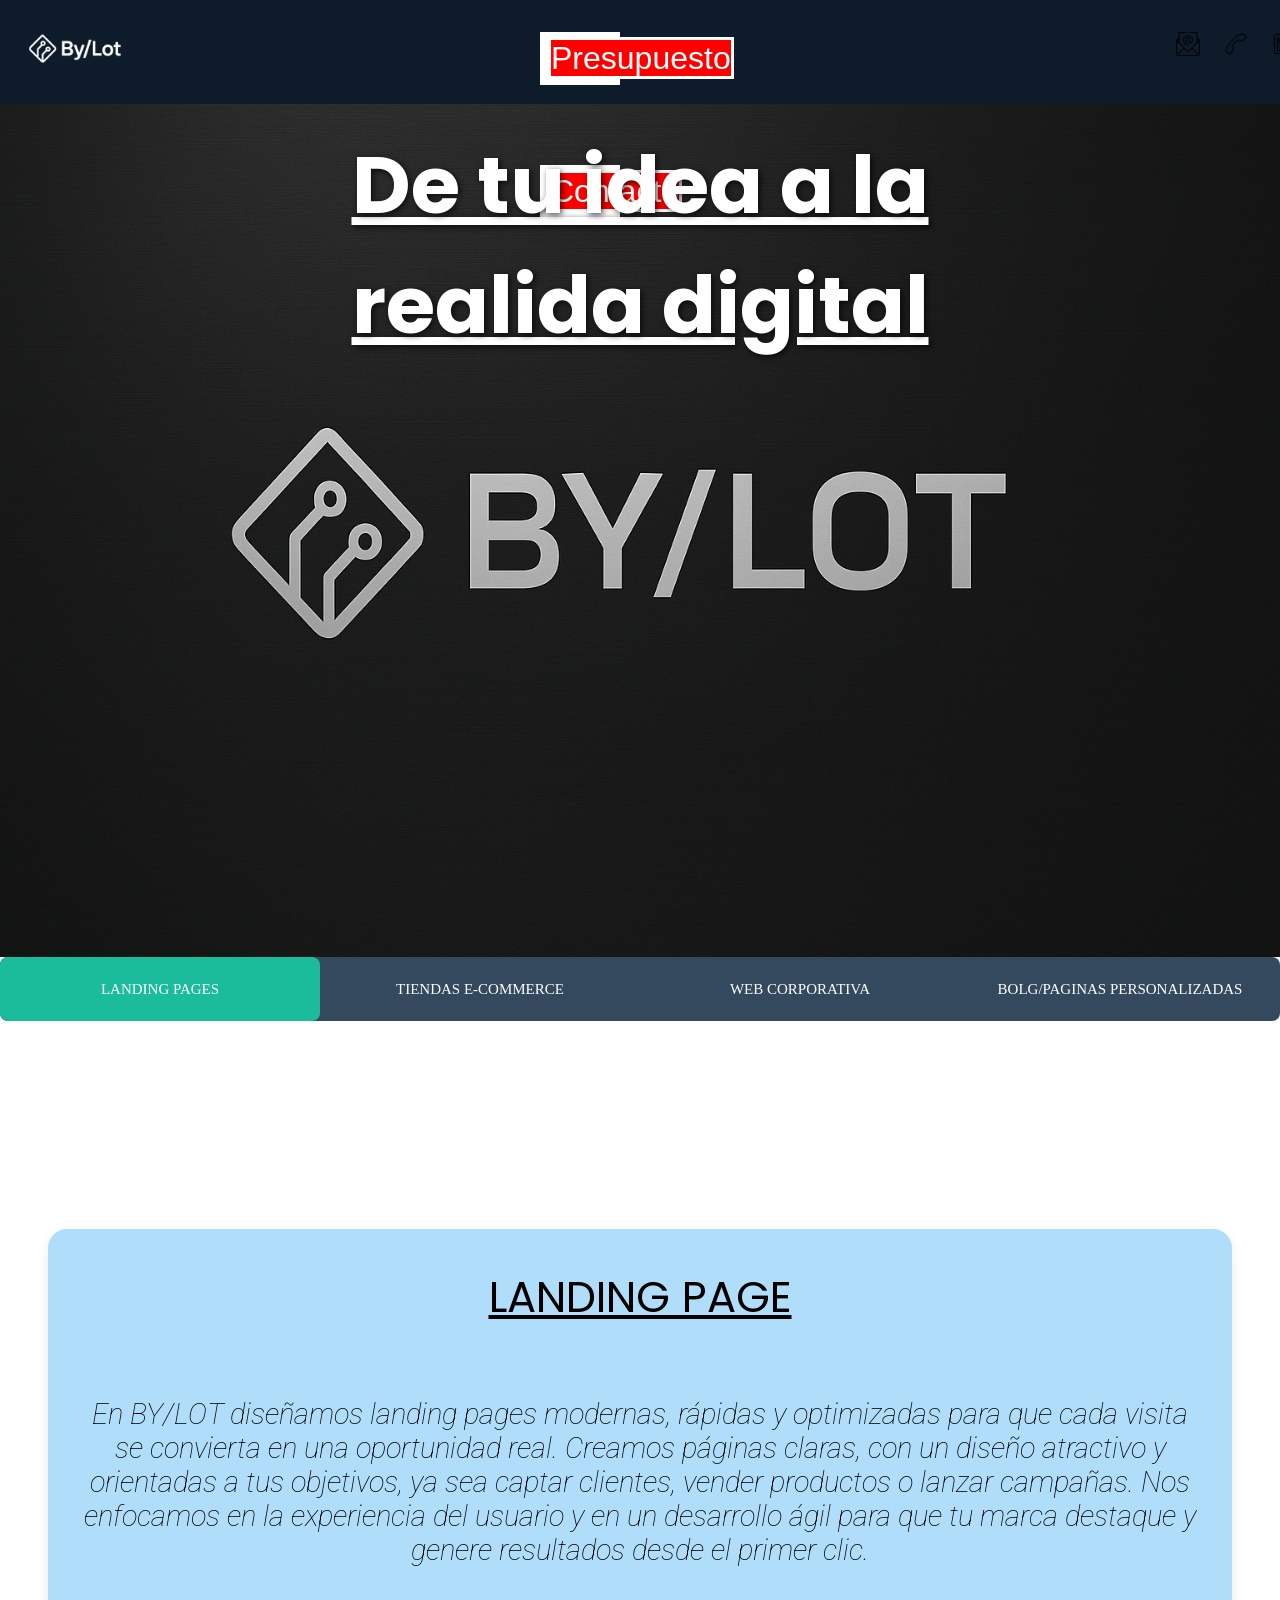
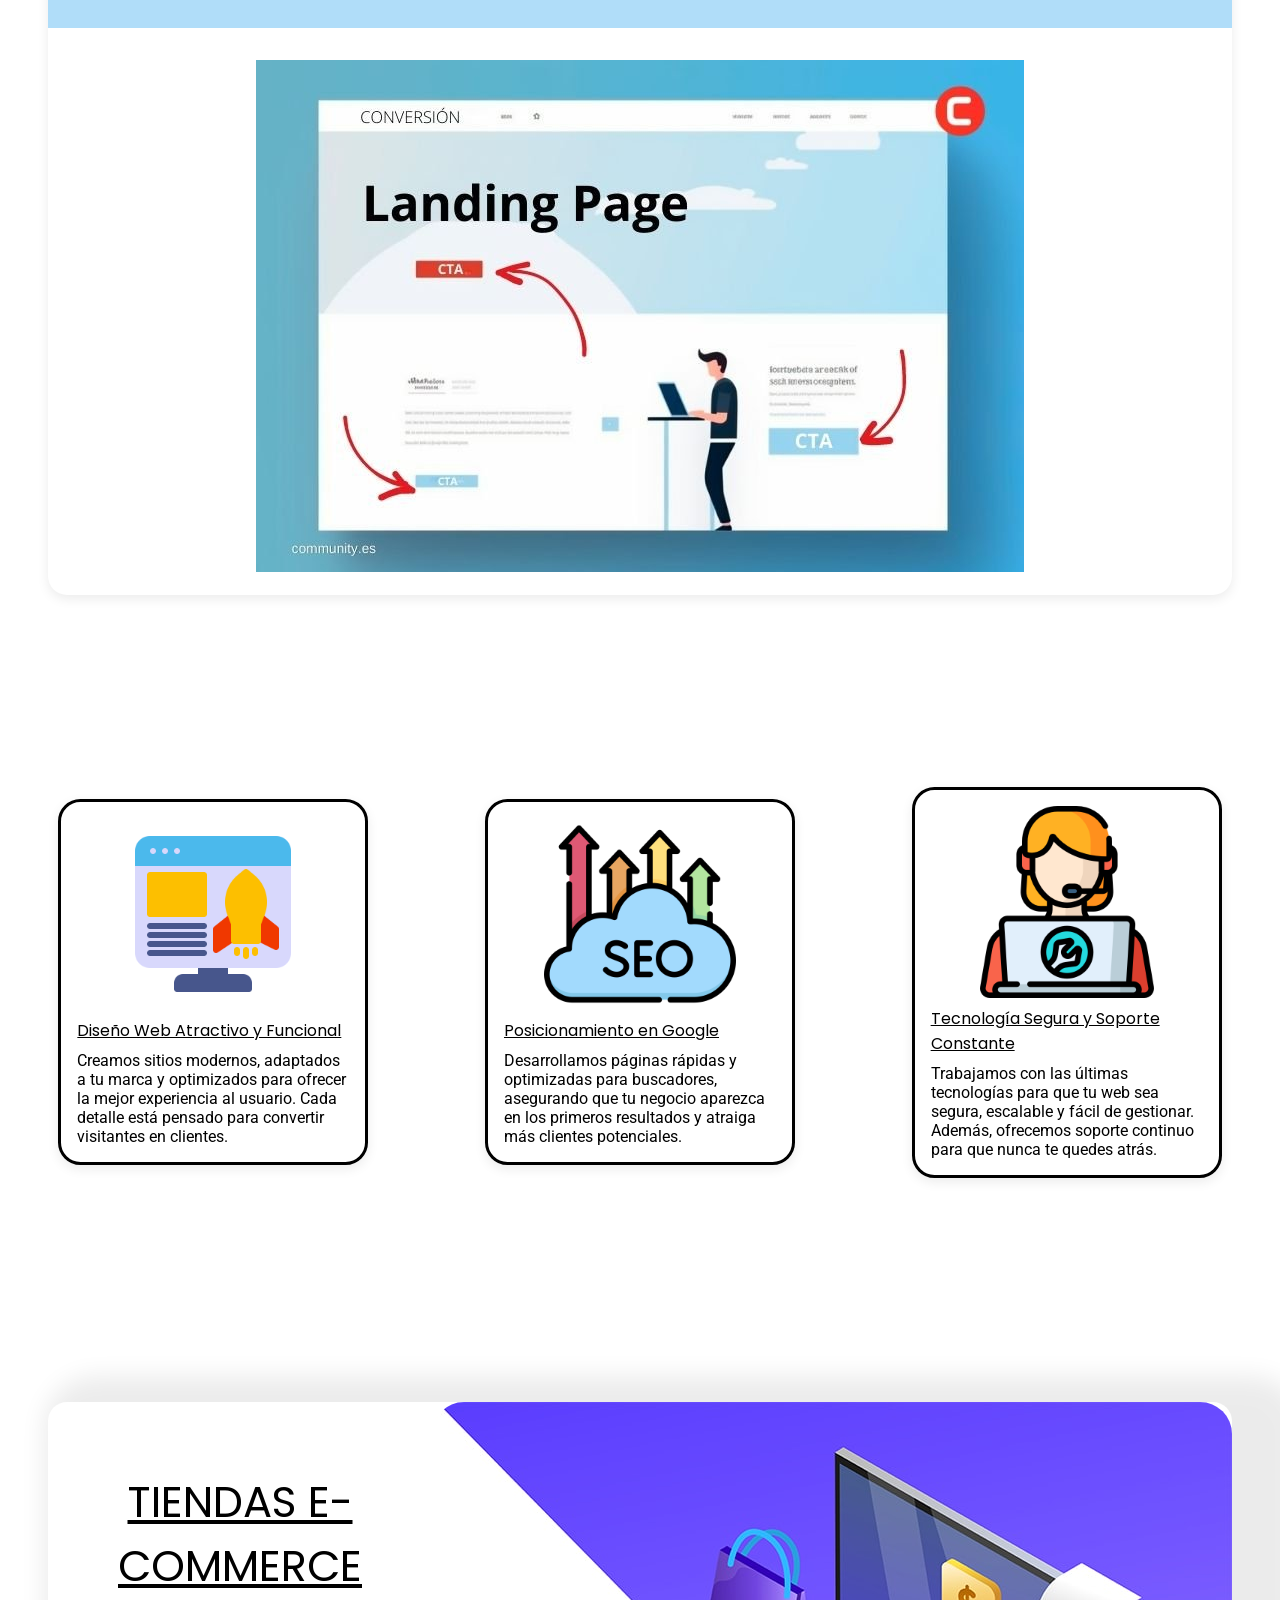
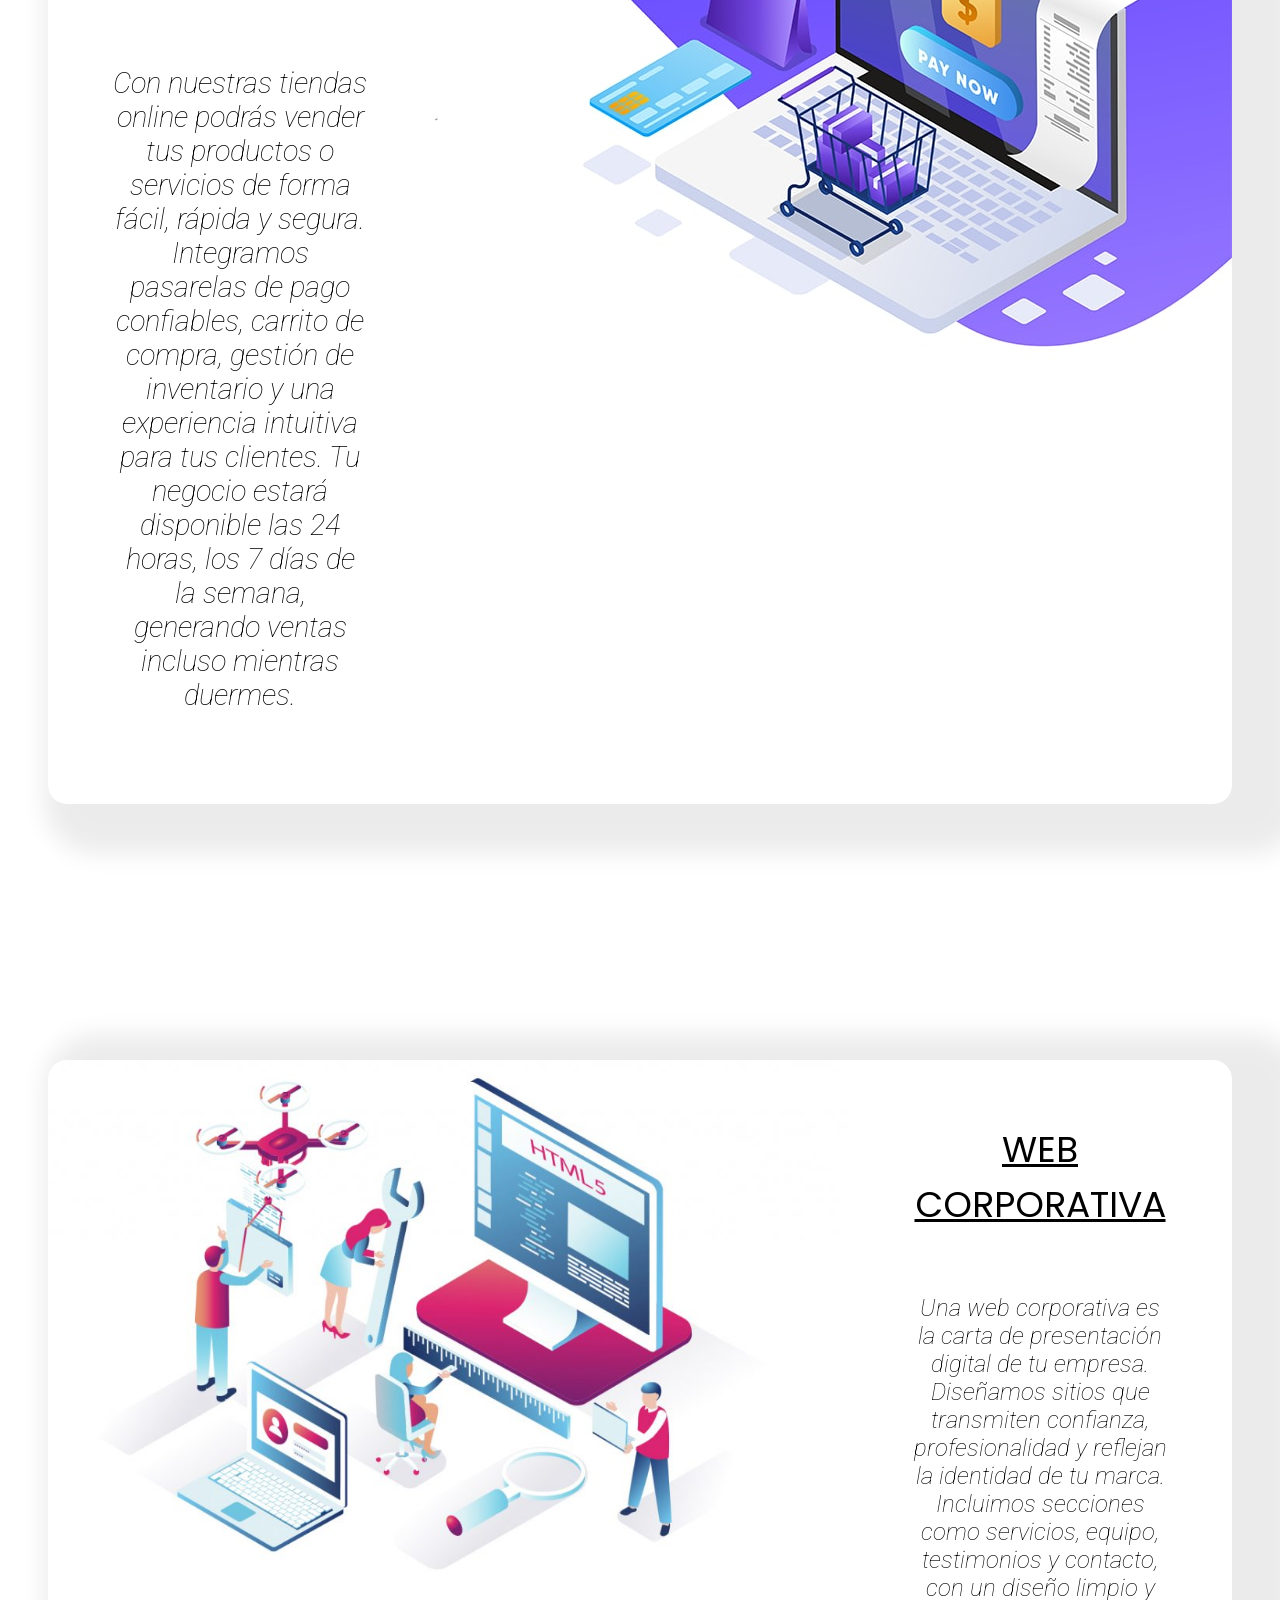
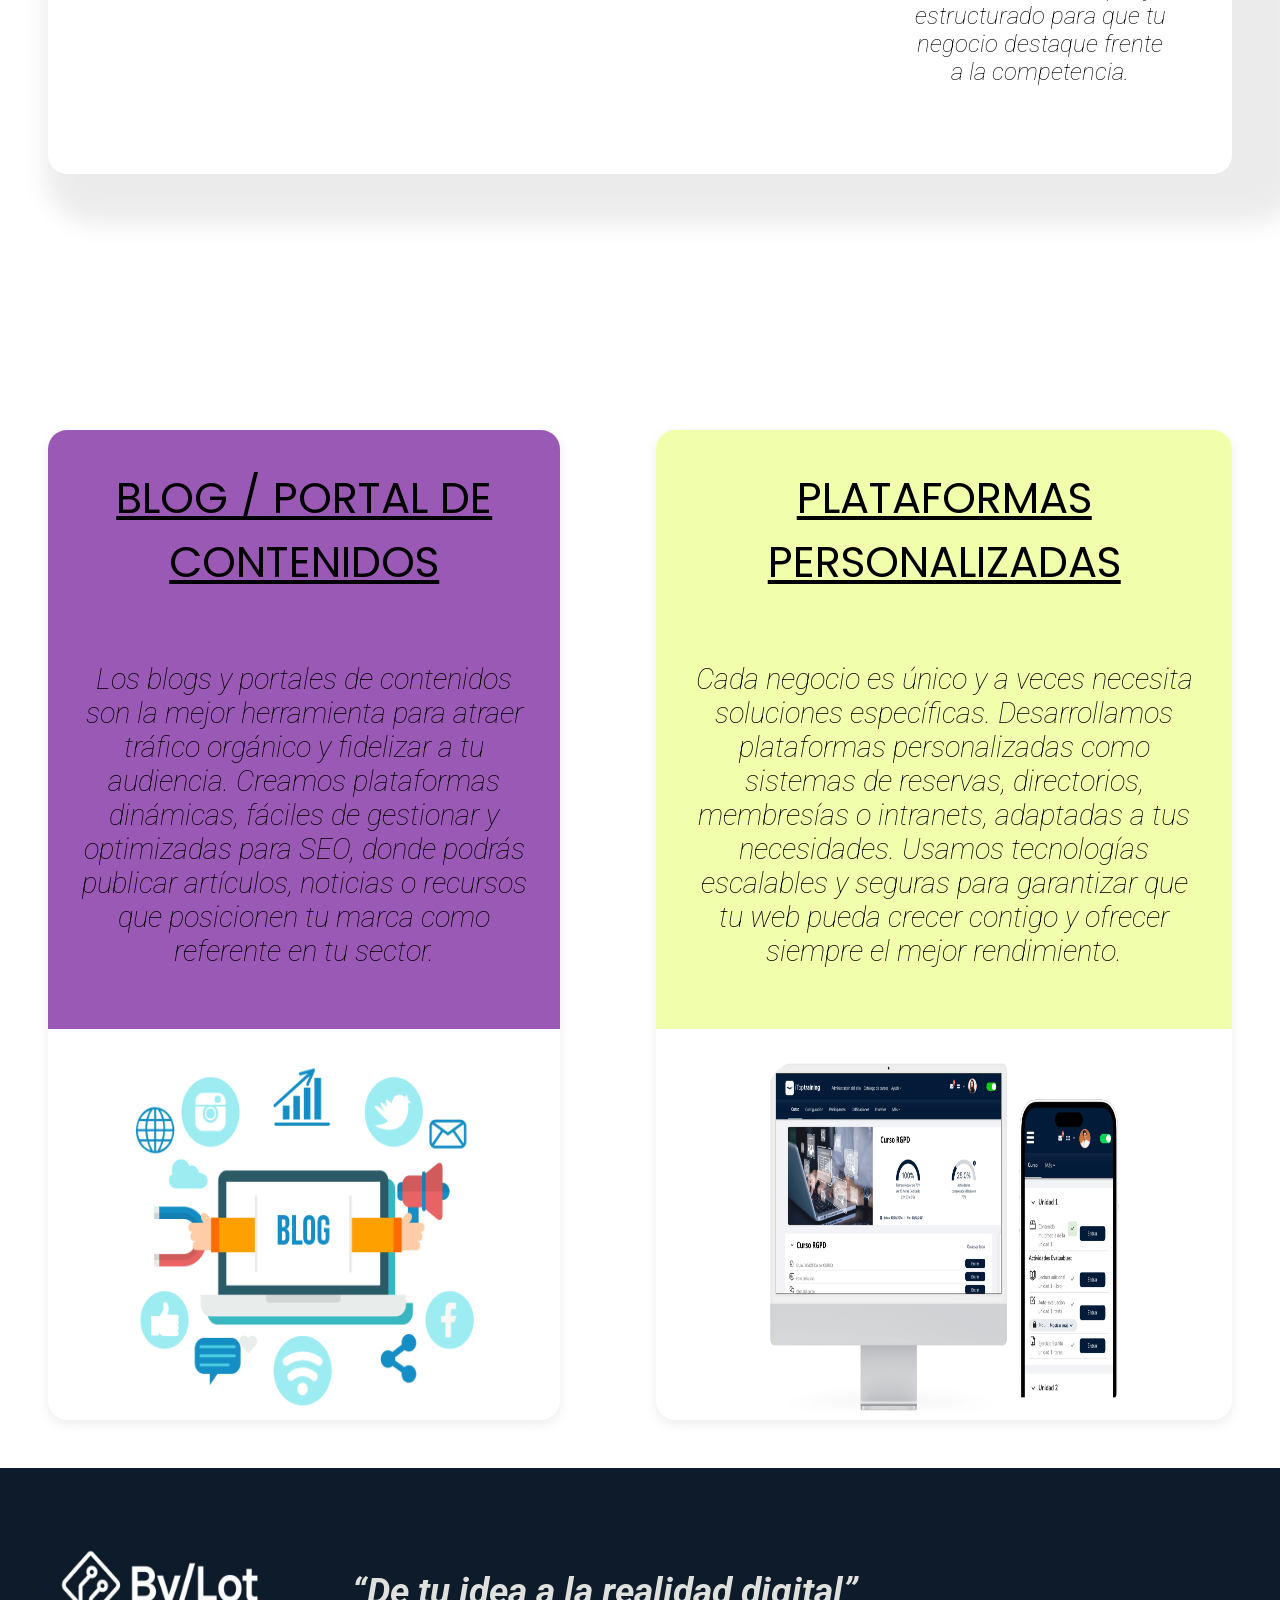
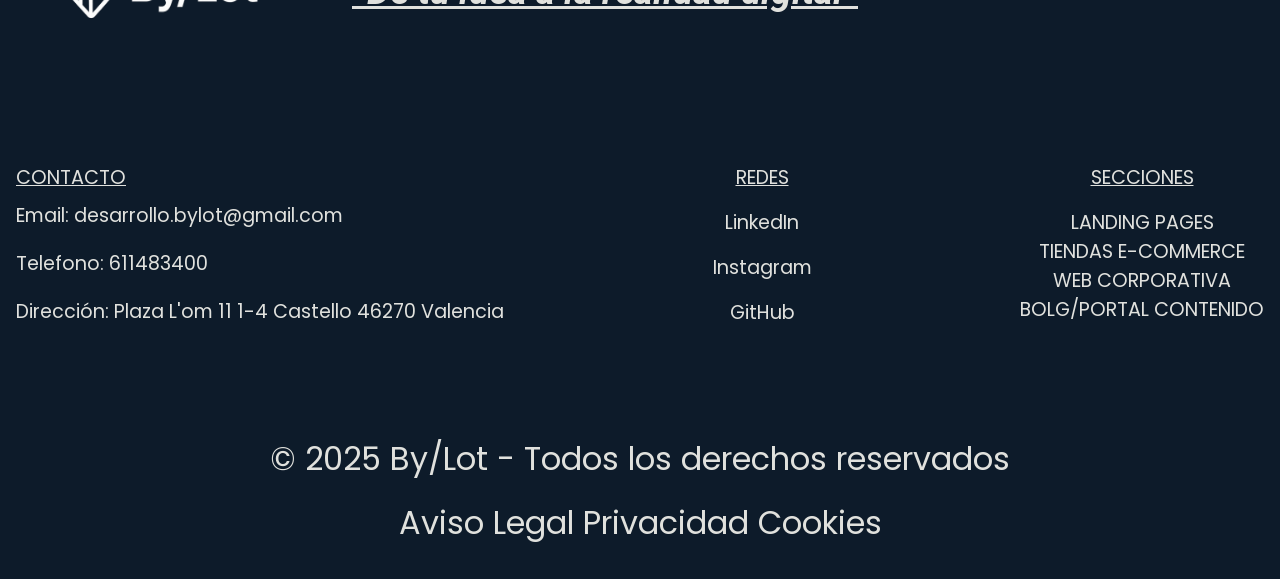
<file: index.html>
<!DOCTYPE html>
<html lang="es">
<head>
    <meta charset="UTF-8">
    <meta name="viewport" content="width=device-width, initial-scale=1.0">
    <title>Desarrollo y diseño web By/Lot</title>
    <link rel="preconnect" href="https://fonts.googleapis.com">
    <link rel="preconnect" href="https://fonts.gstatic.com" crossorigin>
    <link href="https://fonts.googleapis.com/css2?family=Poppins:ital,wght@0,100;0,200;0,300;0,400;0,500;0,600;0,700;0,800;0,900;1,100;1,200;1,300;1,400;1,500;1,600;1,700;1,800;1,900&display=swap" rel="stylesheet">
    <link href="https://fonts.googleapis.com/css2?family=Roboto:ital,wght@0,100..900;1,100..900&display=swap" rel="stylesheet">
    <link rel="stylesheet" href="./css/layout/header.css">
    <link rel="stylesheet" href="./css/layout/nav.css">
    <link rel="stylesheet" href="./css/layout/footer.css">
    <link rel="stylesheet" href="./css/layout/body.css">
    <link rel="stylesheet" href="./css/pages/main-index.css">
    <script src="./js/main.js"  type="module" ></script>
</head>
<body id="body-index">
    <header id="header-index" class="header">
        <div class="contenedor-enlaces-header" id="contenedor-header">
            <div class="contenedor-logo" id="logoHeader">
                <picture>
                    <img alt="logo-empresa" class="logo-empresa-header" src="img/logo-empresa.png">
                </picture>
            </div>
            <div class="contenedor-opciones">
                <ul class="contenedor-opciones-header">
                    <li class="contenedor-enlace-pagina"><a href="view/presupuesto.html" class="enlace-pagina">presupuesto</a></li>
                    <li class="contenedor-enlace-pagina"><a href="view/contacto.html" class="enlace-pagina">contacto</a></li>
                </ul>
            </div>
            <div class="contenedor-enlaces-rrss">
                <picture class="desplegable">
                    <img alt="menu desplegable" src="img/icons/icono-menu.png" id="fotoMenu">
                </picture> 
                <ul class="enlaces-rrss">
                    <li>
                        <a href="view/presupuesto.html">
                            <picture>
                                <img class="icon-header" alt="icono-correo" src="img/icons/icon-mail.png">
                            </picture>
                        </a>
                    </li>
                    <li>
                        <a>
                            <picture>
                                <img class="icon-header" alt="icono-telefono" src="img/icons/icon-telefono.png">
                            </picture>
                        </a>
                    </li>
                    <li>
                        <a href="https://www.linkedin.com/company/bylot-web-development/about/?viewAsMember=true">
                            <picture>
                                <img class="icon-header" alt="icono-linkedin" src="img/icons/icon-linkedin.png">
                            </picture>
                        </a>
                    </li>
                </ul>
            </div>
        </div>
        <div class="contendor-imagen-header" id="imagenHeader">
            <picture id="bannerScritorio">
                <img alt="banner para escritorio" class="foto-header-main" src="img/foto-header-main.png">
            </picture>
        </div>
        <div class="contendor-imagen-header">
            <picture id="bannerMobil">
                <img alt="Banner para mobil" class="foto-header-main" src="img/banner-mobil-azul.png">
            </picture>
        </div>
        <div class="contenedor-slogan" id="sloganHeader">
            <div class="slogan" >
                <h1>De tu idea a la realida digital</h1>
            </div>
        </div>
    </header>
    <nav id="nav-index" class="nav"> 
        <div class="contenedor-enlaces-nav-mobil">
            <button id="botonServicios">Nuestros Servicios ▾</button>
        </div>
        <div class="contenedor-enlaces-nav" id="enlacesEscritorio">
            <a href="#landing-page-main" id="opcion1">Landing Pages</a>
            <a href="#ecommerce-main" id="opcion2">Tiendas E-Commerce</a>
            <a href="#webCorporativa-main" id="opcion3">Web Corporativa</a>
            <a href="#blog-main" id="opcion4">Bolg/Paginas Personalizadas</a>
            <div class="animation start-Landing Pages"></div>
        </div>
    </nav>
    <main id="main-index">
        <section class="contenedor-informacion-servicios-main" id="landing-page-main">
            <article class="deslizador-landingPage"></article>
            <article class="seccion-informacion" id="seccion-landingPage">
                <div class="info-seccion-main" id="informacionLanding">
                    <h2 id="titulo-landing-page" class="tituloInformacion"></h2>
                    <p id="descripcion-landing-page" class="contenidoInformacion"></p>
                </div>
                <div class="media-main" id="mediaMain">
                    <picture>
                        <img id="img-landing-page" alt="foto landing" class="foto-main">
                    </picture>
                </div>
            </article>
        </section>
        <section class="tarjetas-importantes">
            <div class="tarjeta-info">
                <picture class="contenedor-icono-tarjeta">
                    <img class="icono-tarjeta" alt="icono" src="img/icons/landing-page.png">
                </picture>
                <label class="titulo-tarjeta">Diseño Web Atractivo y Funcional</label>
                <label class="info-rapida-tarjeta">Creamos sitios modernos, adaptados a tu marca y optimizados para ofrecer la mejor
                    experiencia al usuario. Cada detalle
                    está pensado para convertir visitantes en clientes.</label>
            </div>
            <div class="tarjeta-info">
                <picture class="contenedor-icono-tarjeta">
                    <img class="icono-tarjeta" alt="icono seo" src="img/icons/seo-icono.png">
                </picture>
                <label class="titulo-tarjeta">Posicionamiento en Google</label> 
                <label class="info-rapida-tarjeta">Desarrollamos páginas rápidas y optimizadas para buscadores, asegurando que tu negocio aparezca en los primeros
                resultados y atraiga más clientes potenciales.</label>
            </div>
            <div class="tarjeta-info">
                <picture class="contenedor-icono-tarjeta">
                    <img class="icono-tarjeta" alt="icono" src="img/icons/soporte-tecnico.png">
                </picture>
                <label class="titulo-tarjeta">Tecnología Segura y Soporte Constante</label>
                <label class="info-rapida-tarjeta">Trabajamos con las últimas tecnologías para que tu web sea segura, escalable y fácil de gestionar. Además, ofrecemos
                soporte continuo para que nunca te quedes atrás.</label>
            </div>
        </section>
        <section class="contenedor-informacion-servicios-main" id="ecommerce-main">
            <article class="seccion-informacion" id="seccion-Ecommerce">
                <div class="info-seccion-main" id="infoEcommerce">
                    <h2 id="titulo-ecommerce" class="tituloInformacion"></h2>
                    <p id="descripcion-ecommerce" class="contenidoInformacion"></p>
                </div>
                <div class="media-marmol-granito">
                    <img id="img-ecommerce" alt="foto ecommerce" class="foto-main">
                </div>
            </article>
        </section>
        <section class="contenedor-informacion-servicios-main" id="webCorporativa-main">
            <article class="seccion-informacion" id="seccion-webCorporativa">
                <div class="info-seccion-main" id="info-webCorporativa">
                    <h2 id="titulo-web-corporativa" class="tituloInformacion"></h2>
                    <p id="descripcion-web-corporativa" class="contenidoInformacion"></p>
                </div>
                <div class="media-marmol-granito" id="imagenCorporativa">
                    <picture>
                        <img id="img-web-corporativa" alt="foto web corporativa" class="foto-main">
                    </picture>
                </div>
            </article>
        </section>
        <section class="contenedor-informacion-servicios-main" id="blog-main">
            <article class="seccion-informacion" id="seccion-blog">
                <div class="info-seccion-main" id="infoPortal">
                    <h2 id="titulo-blog-portal" class="tituloInformacion"></h2>
                    <p id="descripcion-blog-portal" class="contenidoInformacion"></p>
                </div>
                <div class="media-marmol-granito">
                    <picture>
                        <img id="img-blog-portal" alt="foto blog" class="foto-main">
                    </picture>
                </div>
            </article>
            <article class="seccion-informacion" id="seccion-plataforma-personalizada">
                <div class="info-seccion-main" id="infoPerso">
                    <h2 id="titulo-plataforma-personalizada" class="tituloInformacion"></h2>
                    <p id="descripcion-plataforma-personalizada" class="contenidoInformacion"></p>
                </div>
                <div class="media-marmol-granito">
                    <picture>
                        <img id="img-plataforma-personalizada" alt="foto plataforma" class="foto-main">
                    </picture>
                </div>
            </article>
        </section>
    </main>
    <footer id="footer-index" class="footer">
        <div class="seccion-empresa">
            <div class="logo-nombre">
                <picture>
                    <img id="logo-footer" alt="logo del footer" src="img/logo-empresa.png">
                </picture>
            </div>
            <div class="slogan-footer">
                <h3>“De tu idea a la realidad digital”</h3>
            </div>
        </div>
        <div class="informacion-empresa">
            <div class="contacto">
                <label>Contacto</label>
                <ul class="listaContacto">
                    <li>Email: desarrollo.bylot@gmail.com</li>
                    <li>Telefono: 611483400</li>
                    <li>Dirección: Plaza L'om 11 1-4 Castello 46270 Valencia</li>
                </ul>
            </div>
            <div class="redes">
                <div id="tituloRedes">
                    <label>Redes</label>
                </div>
                <div class="links-redes">
                    <a>LinkedIn</a>
                    <a>Instagram</a>
                    <a>GitHub</a>
                </div>
            </div>
            <div class="navegacion">
                <div>
                    <label>Secciones</label>
                </div>
                <div class="linksPagina">
                    <a href="#landing-page-main">Landing Pages</a>
                    <a href="#ecommerce-main">Tiendas E-Commerce</a>
                    <a href="#webCorporativa-main">Web Corporativa</a>
                    <a href="#blog-main">Bolg/Portal Contenido</a>
                </div>
            </div>
        </div>
        <div class="derechos-empresa">
            <div class="indicador-derechos">
                <label>© 2025 By/Lot - Todos los derechos reservados</label>
            </div>
            <div class="links-informativos">
                <a>Aviso Legal</a>
                <a>Privacidad</a>
                <a>Cookies</a>
            </div>
        </div>
    </footer>
    
</body>
</html>
</file>
<file: css/layout/header.css>
/* Header index */

    #contenedor-header{
        position: relative;
        background: #0d1b2a;
        z-index: 2;
    }

    #logoHeader{
        position: relative;
    }

    #logoHeader>picture>img{
        width: 10rem;
        max-width: 150px;
        height: auto;
    }

    .contenedor-enlaces-rrss {
        width: 4rem;
        height: 4rem;
        position: absolute;
        top: 1rem;
        right: 1rem;
        cursor: pointer;
    }

    #fotoMenu{
        width: auto;
        height: 100%;
    }

    .enlaces-rrss{
        display: none;
    }


    .icon-header {
        width: 1.5rem;
        height: 1.5rem;
    }

    .contenedor-slogan{
        position: absolute;
        width: 100%;
        top: 33%;
        left: 50%;
        z-index: 2;
    }

    .slogan>h1{
        transform: translate(-50%, -50%);
        font-family: "Poppins", sans-serif;
        font-size: 2rem;
        color: white;
        text-align: center;
        text-shadow: 2px 2px 6px rgba(0, 0, 0, 0.7);
        padding: 1rem;
        width: 100%;
        max-width: 45rem;
        z-index: 2;
    }
    
    #bannerMobil img{
        width: 100%;
        height: auto;
        z-index: 1;
        position: relative; 
        display: block;
        z-index: 1;
    }

    #bannerScritorio{
        display: none;
    }

    .contenedor-opciones{
        display: auto;
        width: auto;
        display: flex;
        justify-content: right;
        position: relative;
    }

    .contenedor-opciones-header{
        text-align: left;
        display: flex;
        flex-direction: column;
        align-items: center;
        gap: 1rem;
        width: 5rem;
        height: auto;
        list-style: none;
        padding-right: 2rem;
        position: absolute;
        top: 0;
        display: none;
    }

    .contenedor-enlace-pagina{
        width: 100%;
        background: #fff;
        backface-visibility: hidden;
        border-width: .125rem;
        box-sizing: border-box;
        color: #212121;
        padding:0.5rem;
    }

    .enlace-pagina{
        background-color: red;
        width: 17rem;
        text-decoration: none;
        border-style: solid;
    }


    .contenedor-opciones-header.visible{
        width: 7rem;
        font-family:"Poppins", sans-serif;
        text-transform: uppercase;
        margin-top: 0;
        display: flex;
        background: #fff;
    }
    

    


@media screen and (min-width: 1280px) {

    /* header para pantallas grandes */

        .contenedor-enlaces-header {
            width: 100%;
            height: auto;
            display: flex;
            z-index: 1;
            background: linear-gradient(#34495e 60%, rgba(83, 122, 180, 0.939));     
        }

            .contenedor-enlaces-header.estatco {
                width: 100%;
                top: 0;
                height: auto;
                display: flex;
                z-index: 9999;
                background: linear-gradient(#4a82dd 60%, (83, 122, 180, 0.939));       
            }


        .contenedor-logo {
            width: 10vw;
            height: 100%;
            z-index: 2;
        }

        .logo-empresa-header {
            width: 10rem;
            height: auto;
            z-index: 2;       
        }

        .contenedor-opciones {
            width: 70vw;
            height: auto;
            display: flex;
            justify-content: center;
            z-index: 1;
        }

        #inicio-header{
            text-align: center;
            width: auto;
            padding: 0.4rem;
            background-color: black;
            border: 4px solid black;
            border-radius: 1rem 1rem 0 0;
            cursor: pointer;
            text-decoration: none;
            color: white;       
        }  

        .contenedor-opciones>ul {
            display: flex;
            justify-content: center;
            align-items: center;
            gap: 5rem;
            text-transform: capitalize;
            list-style: none;
            color: white;
            font-size: 2rem;
            border-bottom: 2px solid white;       
        }

        .contenedor-opciones>ul>li>a {
            color: white;
            cursor: pointer;
            text-decoration: none;       
        }

        .contenedor-enlaces-rrss {
            width: 10vw;
            height: auto;
            display: flex;
            justify-content: flex-start;
            align-items: center;
            z-index: 1;       
        }

        .desplegable{
            display: none;
        }

        .contenedor-enlaces-rrss>ul {
            display: flex;
            gap: 1.5rem;
            list-style: none;       
        }


        .contenedor-enlaces-rrss>ul>li {
            align-items: center;
            justify-content: center;       
        }

        .icon-header {
            width: 1.5rem;
            height: 1.5rem;       
        }


        .contendor-imagen-header {
            height: auto;
            overflow: hidden;
        }

        .foto-header-main {
            width: 100vw;
            height: auto;
            overflow: hidden;
            z-index: 1;
        }

        #sloganHeader{
            top: 20%;
            left: 50%;
            transform: none;
            width: auto;
            text-align: left;
            z-index: 10;
        }

        .slogan h1 {
            position: static;
            font-size: 5rem;
            text-decoration: underline;
            color: white;
            font-family: "Poppins", sans-serif;
            z-index: 10;
        }       


        #bannerMobil{
            display: none;
        }

        #bannerScritorio{
            display: flex;
            overflow: hidden;
        }


    }
</file>
<file: css/layout/nav.css>
/* nav de index */

.contenedor-enlaces-nav-mobil{
    background-color: black;
}

    #botonServicios{
        width: 100%;
        height: auto;
        /* background: #fff; */
        backface-visibility: hidden;
        border-style: solid;
        border-width: .125rem;
        box-sizing: border-box;
        color: #212121;
        cursor: pointer;
        display: inline-block;
        font-family: "Poppins", sans-serif;
        font-size: 1.125rem;
        font-weight: 700;
        letter-spacing: -.01em;
        line-height: 1.3;
        padding: .875rem 1.125rem;
        position: relative;
        text-align: center;
        text-decoration: none;
        transform: translateZ(0) scale(1);
        transition: transform .2s;
        user-select: none;
        -webkit-user-select: none;
        touch-action: manipulation;
    }

        #botonServicios:not(:disabled):hover {
            transform: scale(1.05);
        }

        #botonServicios:not(:disabled):hover:active {
            transform: scale(1.05) translateY(.125rem);
        }

        #botonServicios:focus {
            outline: 0 solid transparent;
        }

        #botonServicios:focus:before {
            content: "";
            left: calc(-1*.375rem);
            pointer-events: none;
            position: absolute;
            top: calc(-1*.375rem);
            transition: border-radius;
            user-select: none;
        }

        #botonServicios:focus:not(:focus-visible) {
            outline: 0 solid transparent;
        }

        #botonServicios:focus:not(:focus-visible):before {
            border-width: 0;
        }

        #botonServicios:not(:disabled):active {
            transform: translateY(.125rem);
        }

    .contenedor-enlaces-nav{
        max-height: 0rem;
        overflow: hidden;
        display: flex;
        flex-direction: column;
        text-align: center;
        transition: max-height 0.3s ease-in-out, padding 0.3s ease-in-out;
    }    

        .contenedor-enlaces-nav a{
            width: 100%;
            height: 100%;
            color: black;
            font-family: "Poppins", sans-serif;
            text-decoration: none;
            padding: 1rem;
        }

        /* #opcion1{
            background: #1abc9c;
        }
        #opcion2{
            background: #e74c3c;
        }
        #opcion3{
            background: #3498db;
        }
        #opcion4{
            background: #9b59b6;
        } */

        .contenedor-enlaces-nav.desplegado{
            max-height: 14rem;
            overflow: visible;
            display: flex;
            flex-direction: column;
            text-align: center;
            transition: max-height 0.6s ease-in-out, padding 0.6s ease-in-out;
        }

@media screen and (min-width:1280px){
    
    #nav-index.visible {
        opacity: 1;
        transition: opacity 1s;
    }

    #nav-index.estatic{
        margin-top: 6.8rem;
        position: fixed;
        width: 100%;
        height: auto;
    }

    .contenedor-enlaces-nav {
        all: unset;
        width: 100%;
        --items: 4;
        display: flex;
        flex-direction: row;
        align-items: center;
        justify-content: center;
    }

    .contenedor-enlaces-nav>a {
        all: unset;
        flex: 4;
        display: flex;
        justify-content: center;
        align-items: center;
        height: 4rem;
        font-size: 15px;
        text-decoration: none;
        text-transform: uppercase;
        color: white;
        position: relative;
        z-index: 1;
        cursor: pointer;
    }

    .contenedor-enlaces-nav .animation {
        all: unset;
        position: absolute;
        height: 100%;
        top: 0;
        left: 0;
        width: calc(100% / var(--items));
        transition: all .3s ease;
        border-radius: 8px;
        z-index: 0;
        background: #1abc9c;
    }

    .contenedor-enlaces-nav a:nth-child(1):hover~.animation {
        left: calc(0 * (100% / var(--items)));
        background: #1abc9c;
    }

    .contenedor-enlaces-nav a:nth-child(2):hover~.animation {
        left: calc(1 * (100% / var(--items)));
        background: #e74c3c;
    }

    .contenedor-enlaces-nav a:nth-child(3):hover~.animation {
        left: calc(2 * (100% / var(--items)));
        background: #3498db;
    }

    .contenedor-enlaces-nav a:nth-child(4):hover~.animation {
        left: calc(3 * (100% / var(--items)));
        background: #9b59b6;
    }
    
    .contenedor-enlaces-nav-mobil{
        display: none;
    }

}
</file>
<file: css/layout/footer.css>
#footer-index{
    background: #0d1b2a;
    color: #e0e1dd;
    border-top: none;
    gap: 2rem;
    font-family: "Poppins", sans-serif;
    text-align: center;
}


    .logo-nombre{
        text-align: center;
    }

    .logo-nombre >picture >img{
            width: 20rem;
            height: 15rem;
        }

    .informacion-empresa{
        text-align: left;
        display: flex;
        flex-direction: column;
        gap:1rem;
    }

    .contacto{
        border-bottom: 2px solid white;
    }

    .contacto >ul>li{
        display: flex;
        align-items: center;
        justify-content: left;
        height: 3rem;
        gap: 1rem;
    }

    .redes{
        display: flex;
        flex-direction: column;
        margin-bottom: 3rem;
        border-bottom:2px solid white ;
    }

        #tituloRedes{
            text-align: center;
            text-transform: uppercase;
            margin-bottom: 1rem;

        }

        .links-redes{
            height: 3rem;
            display: flex;
            flex-direction: row;
            align-items: center;
            justify-content: space-between;
            padding: 0 1rem;
            text-decoration: underline;
        }

        .navegacion >div{
            width: 100%;
            text-align: center;
            text-transform: uppercase;
            margin-bottom: 1rem;
        }

        .linksPagina{
            height: 5rem;
            display: flex;
            align-items: center;
            text-wrap: wrap;
            gap: 1rem;
        }

        .linksPagina a{
            color: white;
            text-decoration: underline;
        }


        .derechos-empresa{
            margin-bottom: 2rem;
            gap: 1rem;
        }


@media screen and (min-width: 1024px){

    .seccion-empresa{
         display: flex;
        justify-content: left;
        gap: 2rem;
    }


    .logo-nombre >picture >img{
        width: 20rem;
        height: 15rem;
    }

    .slogan-footer{
        display: flex;
        text-align: center;
        align-items: center;
        font-family: "Roboto", sans-serif;
        font-optical-sizing: auto;
        font-weight: 400;
        font-style: italic;
        font-variation-settings: "wdth" 100;
        font-size: 2rem;
        text-decoration: underline;
    }

    .informacion-empresa{
        all: unset;
        height: 12rem;
        display: flex;
        justify-content: space-between;
        font-size: 1.2rem;
        padding: 1rem;
    }

    .informacion-empresa>div label{
        text-decoration: underline;
        text-transform: uppercase;
    }

    .contacto{
        all: unset;
        height: 15rem;
        gap: 1rem;
    }

    .listaContacto{
        gap: 1rem;
        margin-top: 1rem;
        all: unset;
        display: flex;
        flex-direction: column;
        justify-content: left;
        text-align: left;
    }

    .listaContacto li{
        gap: 1rem;
        width: auto;
    }

    .redes{
        all: unset;
        height: 15rem;
        display: flex;
        flex-direction: column;
        justify-content: left;
        justify-items: left;
        text-align: left;

    }

    .links-redes{
        all: unset;
        display: flex;
        flex-direction: column;
        text-align: center;
        height: auto;
        gap: 1rem;
    }

    .navegacion{
        all: unset;
        height: 15rem;
        display: flex;
        flex-direction: column;
        justify-content: left;
    }

    .navegacion >div>label{
        width: 100%;
        text-align: left;
    }

    .linksPagina{
        all: unset;
        height: auto;
        display: flex;
        flex-direction: column;
        justify-content: center;
        justify-items: center;
    }

    .linksPagina a{
        all: unset;
        text-align: center;
    }

    .derechos-empresa{
        margin-top: 2rem;
        margin-bottom: 2rem;
        display: flex;
        flex-direction: column;
        gap: 1rem;
        align-items: center;
        justify-content: center;
        font-size: 2rem;
    }




}

/* 


@media (min-width: 1024px) {
    
            

            

            .navegacion{
                display: flex;
                flex-direction: column;
            }

        .derechos-empresa{
            margin-top: 2rem;
            margin-bottom: 2rem;
            display: flex;
            flex-direction: column;
            gap: 1rem;
            align-items: center;
            justify-content: center;
        }
} */
</file>
<file: css/layout/body.css>
html{
    margin: 0;
    overflow-x: hidden;
}

#body-index {
    margin: 0;
    display: grid;
    width: 100vw;
    overflow-x: hidden;
    grid-template-rows: auto auto 1fr auto;
    grid-template-columns: auto;
    grid-template-areas:
        "my-header-index"
        "my-nav-index"
        "my-main-index"
        "my-footer-index";
}


#header-index{
    position: relative;
    width: 100%;
    max-width: 100vw;
    margin: 0;
    grid-area: my-header-index;
}

#nav-index {
    width: auto;
    height: auto;
    display: flex;
    flex-direction: column;
    grid-area: my-nav-index;
}

#main-index{
    width: 100%;
    grid-area: my-main-index;
    display: flex;
    flex-direction: column;
    text-align: center;
    margin-left:1.1rem ;
}

#footer-index{
    grid-area: my-footer-index;
    width: 100%;
    display: flex;
    flex-direction: column;

}

@media screen and (min-width:1280px) {

   #body-index {
        all: unset;
        margin: 0;
        display: grid;
        width: 100%;
        overflow-x: hidden;
        grid-template-rows: auto 1fr auto auto;
        grid-template-columns: 1fr;
        grid-template-areas:
            "my-header-index"
            "my-nav-index"
            "my-main-index"
            "my-footer-index";
    }

    #header-index{
            width: 100%;
            height: auto;
            display: flex;
            flex-direction: column;
            grid-area: my-header-index;
            font-family: sans-serif;
            z-index: 1;
        }

    #nav-index {
        all: unset;
        grid-area: my-nav-index;
        display: flex;
        position: relative;
        background-color: #34495e;
        border-radius: 8px;
        font-size: 0;
        justify-items: center;
        z-index: 2;
        /* opacity: 0; */
        transition: opacity 0.4s;
    }

    #main-index{
        all: unset;
        grid-area: my-main-index;
        display: grid;
        border: 4px solidlightsalmon;
        gap: 10rem;
        margin-top: 9rem;
    }


    #footer-index{
        all: unset;
        grid-area: my-footer-index;
        display: flex;
        flex-direction: column;
        background: #0d1b2a;
        color: #e0e1dd;
        border-top: none;
        gap: 2rem;
        font-family: "Poppins", sans-serif;
    }



}
</file>
<file: css/pages/main-index.css>
.contenedor-informacion-servicios-main {
  max-width: 144px;
  width: 100%;
  height: auto;
  z-index: 1;
  position: relative;
  margin-bottom: 1rem;
  padding-bottom: 1rem;
  background-color: transparent; /* por defecto */
  display: block; /* por defecto */
  overflow-y: visible;
}

.deslizador-landingPage{
    display: none;
}
    .seccion-informacion{
        margin-top: 2rem;
        width: 25rem;
        height: auto;
        display: flex;
        flex-direction: column;
        justify-content: center;
        align-items: center;
        overflow: hidden;
        height: auto;
        border-radius: 1.2rem;
        box-shadow: rgba(6, 24, 44, 0.4) 0px 0px 0px 2px, rgba(6, 24, 44, 0.65) 0px 4px 6px -1px, rgba(255, 255, 255, 0.08) 0px 1px 0px inset;       
        transition: transform 0.3s ease, box-shadow 0.3s ease;
        gap:1rem;
        z-index: 2;
        position: relative;
    }

    .info-seccion-main{
        padding: 1rem;
        border-radius: 2rem;
        margin: 1rem;
    }

        #seccion-landingPage{
            margin-bottom: 2rem;
        }

        #informacionLanding{
         background: #b0ddf9;
        }

        #infoEcommerce{
         background: #ef7f72;
        }

        #info-webCorporativa{
        background: #3498db;
        }

        #infoPortal{
            background: #9b59b6;
        }

        #infoPerso{
            background: #f1ffac;
        }

        .tituloInformacion{
            font-family: "Poppins", sans-serif;
            font-weight: 400;
            font-style: normal;
            text-align: center;
            text-transform: uppercase;
            text-decoration: underline;
        }

        .contenidoInformacion{
            font-family: "Roboto", sans-serif;
            font-optical-sizing: auto;
            font-weight: 100;
            font-style: italic;
            font-variation-settings: "wdth" 100;
            padding: 2rem;
            text-align: center;
        }

        .foto-main{
            width: 22rem;
            height: 22rem;
            border-radius: 2rem;
        }


    .tarjetas-importantes{
        width: 100%;
        height: auto;
        display: flex;
        flex-direction: column;
        align-items: center;
        justify-content: space-between;
        background: #fff;
        gap: 2rem;
    }

    

    .tarjeta-info{
        width: 14rem;
        height: auto;
        border: 3px solid black;
        border-radius: 1.4rem;
        display: flex;
        flex-direction: column;
        gap: 0.5rem;
        padding: 1rem;
        box-shadow: rgba(6, 24, 44, 0.4) 0px 0px 0px 2px, rgba(6, 24, 44, 0.65) 0px 4px 6px -1px, rgba(255, 255, 255, 0.08) 0px 1px 0px inset;
        transition: transform 0.3s ease, box-shadow 0.3s ease;
        text-align: center;
    }


     .contenedor-icono-tarjeta{
                display: flex;
                align-items: center;
                justify-content: center;
            }

                .icono-tarjeta{
                    width: 5rem;
                    height: auto;
                }

            .titulo-tarjeta{
                font-family: "Poppins",sans-serif;
                text-decoration: underline;
            }
            
            .info-rapida-tarjeta{
                font-family: "Roboto", sans-serif;
            }

@media screen and (min-width:1280px){

    #landing-page-main{
        all: unset;
        max-width: none;
        width: 200%;
        display: flex;
        overflow-y: hidden;
        margin-left: 0;
        padding-bottom: 0;
    }

    .deslizador-landingPage {
            height: auto;
            width: 100%;
        }

        .deslizador-landingPage.deslizar-izquierda {
                width: 0px;
                height: 0px;
                transition: 1s;
            }

    #landing-page-main.deslizar-contenido-izquierda{
        margin-top: 1rem;
        height: auto;
        width: 100%;
        display: flex;
        transition: 1s;
    }

    .seccion-informacion{
        all: unset;
        width: 100;
        margin: 3rem;
        display: flex;
        flex-direction: column;
        font-size: 1.8rem;
        gap:2rem;
        border-radius: 2rem;
        overflow: hidden;
        height: auto;
        background: #fff;
        border-radius: 1.2rem;
        box-shadow: 0 4px 12px rgba(0, 0, 0, 0.08);
        transition: transform 0.3s ease, box-shadow 0.3s ease;
    }

    .info-seccion-main{
        all: unset;
        background: transparent;
    }

    #mediaMain{
        all: unset;
        display: flex;
        align-items: center;
        justify-content: center;
    }

    #img-landing-page{
        all: unset;
        margin-bottom: 1rem;
        width: auto;
        height: auto;
    }

    [id$="-main"]{
    scroll-margin-top:12rem;
    }

    .tarjetas-importantes{
        all: unset;
        width: 100vw;
        height: auto;
        display: flex;
        align-items: center;
        justify-content: space-around;
        background: #fff;
    }

    .tarjeta-info{
        all: unset;
        width: 17rem;
        height: auto;
        border: 3px solid black;
        border-radius: 1.4rem;
        display: flex;
        flex-direction: column;
        gap: 0.5rem;
        padding: 1rem;
        box-shadow: 0 4px 12px rgba(0, 0, 0, 0.08);
        transition: transform 0.3s ease, box-shadow 0.3s ease;
    }

    .contenedor-icono-tarjeta{
                display: flex;
                align-items: center;
                justify-content: center;
            }

                .icono-tarjeta{
                    width: 12rem;
                    height: auto;
                }

            .titulo-tarjeta{
                font-family: "Poppins",sans-serif;
                text-decoration: underline;
            }
            
            .info-rapida-tarjeta{
                font-family: "Roboto", sans-serif;
            }

    #ecommerce-main{
        opacity: 1;
    }

        #ecommerce-main.visible{
            all: unset;
            margin-top: 1rem;
            width: 100%;
            display: flex;
            transition: 1s;
            height: auto;
            opacity: 1;
            transition: ease-in 1s;
            display: flex;
            
        }

            #seccion-Ecommerce{
                all: unset;
                margin: 3rem;
                display: flex;
                flex-direction: row;
                background-color: #fff !important;
                border-radius: 1.2rem;
                box-shadow: 34px 12px 24px 38px rgba(0, 0, 0, 0.08);
                transition: transform 0.3s ease, box-shadow 0.3s ease;
            }

                #infoEcommerce{
                    all: unset;
                    text-align: center;
                    padding: 2rem;
                    font-size: 1.8rem;
                }

                #img-ecommerce{
                    width: auto;
                    height: auto;

                }


        
    #webCorporativa-main{
        all:unset;
        width: 100vw;
    }

    #seccion-webCorporativa{
        all: unset;
        margin: 3rem;
        display: grid;
        grid-template-columns: 1fr;
        grid-template-rows: auto;
        grid-template-areas: 
            "fotoGrid infoGrid";
        background-color: #fff !important;
        border-radius: 1.2rem;
        box-shadow: 34px 12px 24px 38px rgba(0, 0, 0, 0.08);
        transition: transform 0.3s ease, box-shadow 0.3s ease
    }


    #info-webCorporativa{
        all: unset;
        margin-top: 1rem;
        width: 100%;
        display: flex;
        flex-direction: column;
        align-items: center;
        }


    

    #info-webCorporativa{
        all:unset;
        grid-area: infoGrid;
        font-size: 1.5rem;
        font-family: "Roboto", sans-serif;
        font-optical-sizing: auto;
        font-weight: 100;
        font-style: italic;
        font-variation-settings: "wdth" 100;
        padding: 2rem;
        text-align: center;

    }

        .titulo-web-corporativa{
            font-family: "Poppins", sans-serif;
            font-weight: 400;
            font-size: 2rem;
            font-style: normal;
            text-align: center;
            text-transform: uppercase;
            text-decoration: underline;
        }

    #imagenCorporativa{
        all:unset;
        grid-area: fotoGrid;
        width: 50%
    }

        #img-web-corporativa{
            width: 50rem;
            height: auto;
        }



    #blog-main{
        all: unset;
        display: flex;
    }

        #seccion-blog{
            text-align: center;
        }

        #seccion-plataforma-personalizada{
            text-align: center;
        }
        
}
</file>
